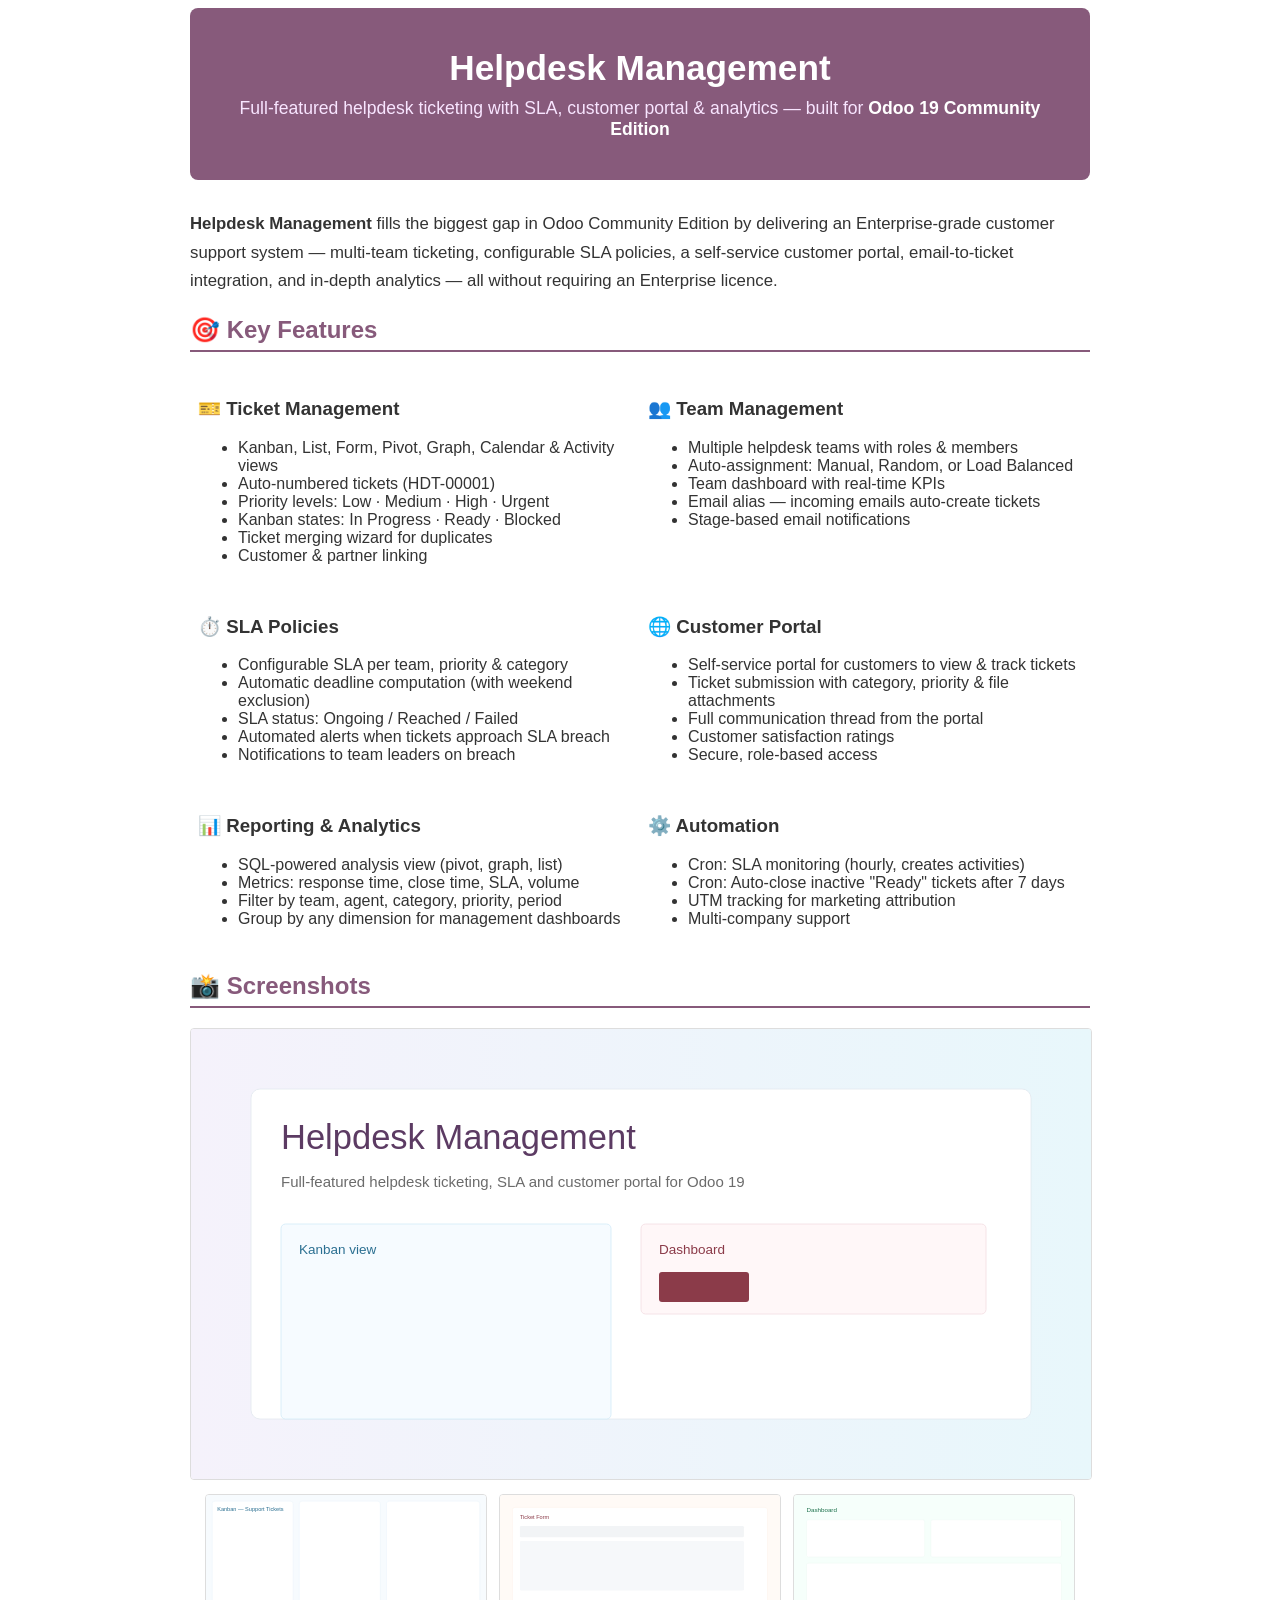
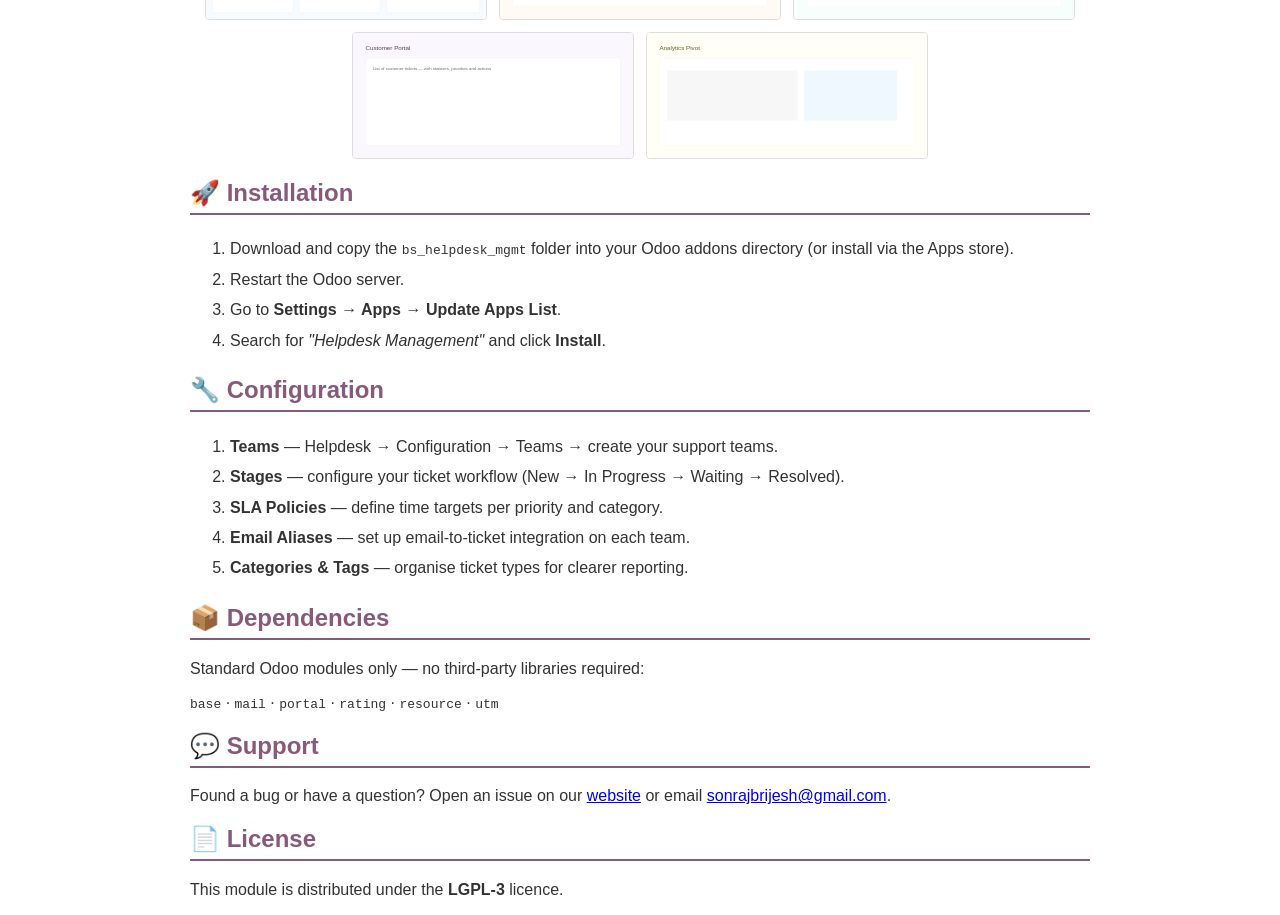
<file: bs_helpdesk_mgmt/static/description/index.html>
<!DOCTYPE html>
<html lang="en">
<head>
    <meta charset="UTF-8"/>
    <meta name="viewport" content="width=device-width, initial-scale=1.0"/>
</head>
<body>

<!-- ============================================================
     BANNER
============================================================ -->
<section style="max-width:900px; margin:0 auto; font-family:Arial,sans-serif; color:#333;">

    <div style="background:#875A7B; padding:40px; border-radius:8px; text-align:center; margin-bottom:30px;">
        <h1 style="color:#fff; font-size:2.2em; margin:0 0 10px;">Helpdesk Management</h1>
        <p style="color:#f8e5ff; font-size:1.1em; margin:0;">
            Full-featured helpdesk ticketing with SLA, customer portal &amp; analytics
            — built for <strong style="color:#fff;">Odoo 19 Community Edition</strong>
        </p>
    </div>

<!-- ============================================================
     INTRO
============================================================ -->
    <p style="font-size:1.05em; line-height:1.7;">
        <strong>Helpdesk Management</strong> fills the biggest gap in Odoo Community Edition by
        delivering an Enterprise-grade customer support system — multi-team ticketing,
        configurable SLA policies, a self-service customer portal, email-to-ticket integration,
        and in-depth analytics — all without requiring an Enterprise licence.
    </p>

<!-- ============================================================
     KEY FEATURES
============================================================ -->
    <h2 style="border-bottom:2px solid #875A7B; padding-bottom:6px; color:#875A7B;">🎯 Key Features</h2>

    <table style="width:100%; border-collapse:collapse; margin-bottom:20px;">
        <tr>
            <td style="width:50%; vertical-align:top; padding:8px;">
                <h3>🎫 Ticket Management</h3>
                <ul>
                    <li>Kanban, List, Form, Pivot, Graph, Calendar &amp; Activity views</li>
                    <li>Auto-numbered tickets (HDT-00001)</li>
                    <li>Priority levels: Low · Medium · High · Urgent</li>
                    <li>Kanban states: In Progress · Ready · Blocked</li>
                    <li>Ticket merging wizard for duplicates</li>
                    <li>Customer &amp; partner linking</li>
                </ul>
            </td>
            <td style="width:50%; vertical-align:top; padding:8px;">
                <h3>👥 Team Management</h3>
                <ul>
                    <li>Multiple helpdesk teams with roles &amp; members</li>
                    <li>Auto-assignment: Manual, Random, or Load Balanced</li>
                    <li>Team dashboard with real-time KPIs</li>
                    <li>Email alias — incoming emails auto-create tickets</li>
                    <li>Stage-based email notifications</li>
                </ul>
            </td>
        </tr>
        <tr>
            <td style="vertical-align:top; padding:8px;">
                <h3>⏱️ SLA Policies</h3>
                <ul>
                    <li>Configurable SLA per team, priority &amp; category</li>
                    <li>Automatic deadline computation (with weekend exclusion)</li>
                    <li>SLA status: Ongoing / Reached / Failed</li>
                    <li>Automated alerts when tickets approach SLA breach</li>
                    <li>Notifications to team leaders on breach</li>
                </ul>
            </td>
            <td style="vertical-align:top; padding:8px;">
                <h3>🌐 Customer Portal</h3>
                <ul>
                    <li>Self-service portal for customers to view &amp; track tickets</li>
                    <li>Ticket submission with category, priority &amp; file attachments</li>
                    <li>Full communication thread from the portal</li>
                    <li>Customer satisfaction ratings</li>
                    <li>Secure, role-based access</li>
                </ul>
            </td>
        </tr>
        <tr>
            <td style="vertical-align:top; padding:8px;">
                <h3>📊 Reporting &amp; Analytics</h3>
                <ul>
                    <li>SQL-powered analysis view (pivot, graph, list)</li>
                    <li>Metrics: response time, close time, SLA, volume</li>
                    <li>Filter by team, agent, category, priority, period</li>
                    <li>Group by any dimension for management dashboards</li>
                </ul>
            </td>
            <td style="vertical-align:top; padding:8px;">
                <h3>⚙️ Automation</h3>
                <ul>
                    <li>Cron: SLA monitoring (hourly, creates activities)</li>
                    <li>Cron: Auto-close inactive "Ready" tickets after 7 days</li>
                    <li>UTM tracking for marketing attribution</li>
                    <li>Multi-company support</li>
                </ul>
            </td>
        </tr>
    </table>

<!-- ============================================================
     SCREENSHOTS
     Add your PNG screenshots to static/description/ and uncomment
============================================================ -->
    <h2 style="border-bottom:2px solid #875A7B; padding-bottom:6px; color:#875A7B;">📸 Screenshots</h2>
    <div style="text-align:center; margin-bottom:20px;">
        <img src="cover.svg"  style="max-width:100%; border:1px solid #ddd; border-radius:4px; margin-bottom:10px;" alt="Cover Image"/>
        <div style="display:flex; gap:12px; flex-wrap:wrap; justify-content:center;">
            <img src="screenshot_kanban.svg"  style="width:280px; border:1px solid #ddd; border-radius:4px;" alt="Kanban Board"/>
            <img src="screenshot_form.svg"    style="width:280px; border:1px solid #ddd; border-radius:4px;" alt="Ticket Form"/>
            <img src="screenshot_dashboard.svg" style="width:280px; border:1px solid #ddd; border-radius:4px;" alt="Dashboard"/>
            <img src="screenshot_portal.svg"  style="width:280px; border:1px solid #ddd; border-radius:4px;" alt="Customer Portal"/>
            <img src="screenshot_pivot.svg"   style="width:280px; border:1px solid #ddd; border-radius:4px;" alt="Analytics Pivot"/>
        </div>
    </div>

<!-- ============================================================
     INSTALLATION
============================================================ -->
    <h2 style="border-bottom:2px solid #875A7B; padding-bottom:6px; color:#875A7B;">🚀 Installation</h2>
    <ol style="line-height:1.9;">
        <li>Download and copy the <code>bs_helpdesk_mgmt</code> folder into your Odoo addons directory (or install via the Apps store).</li>
        <li>Restart the Odoo server.</li>
        <li>Go to <strong>Settings → Apps → Update Apps List</strong>.</li>
        <li>Search for <em>"Helpdesk Management"</em> and click <strong>Install</strong>.</li>
    </ol>

<!-- ============================================================
     CONFIGURATION
============================================================ -->
    <h2 style="border-bottom:2px solid #875A7B; padding-bottom:6px; color:#875A7B;">🔧 Configuration</h2>
    <ol style="line-height:1.9;">
        <li><strong>Teams</strong> — Helpdesk → Configuration → Teams → create your support teams.</li>
        <li><strong>Stages</strong> — configure your ticket workflow (New → In Progress → Waiting → Resolved).</li>
        <li><strong>SLA Policies</strong> — define time targets per priority and category.</li>
        <li><strong>Email Aliases</strong> — set up email-to-ticket integration on each team.</li>
        <li><strong>Categories &amp; Tags</strong> — organise ticket types for clearer reporting.</li>
    </ol>

<!-- ============================================================
     DEPENDENCIES
============================================================ -->
    <h2 style="border-bottom:2px solid #875A7B; padding-bottom:6px; color:#875A7B;">📦 Dependencies</h2>
    <p>Standard Odoo modules only — no third-party libraries required:</p>
    <p><code>base</code> · <code>mail</code> · <code>portal</code> · <code>rating</code> · <code>resource</code> · <code>utm</code></p>

<!-- ============================================================
     SUPPORT
============================================================ -->
    <h2 style="border-bottom:2px solid #875A7B; padding-bottom:6px; color:#875A7B;">💬 Support</h2>
    <p>
        Found a bug or have a question? Open an issue on our
        <a href="https://sonrajbrijesh.com">website</a> or email
        <a href="mailto:sonrajbrijesh@gmail.com">sonrajbrijesh@gmail.com</a>.
        <!-- TODO: replace with your real support link/email -->
    </p>

<!-- ============================================================
     LICENSE
============================================================ -->
    <h2 style="border-bottom:2px solid #875A7B; padding-bottom:6px; color:#875A7B;">📄 License</h2>
    <p>This module is distributed under the <strong>LGPL-3</strong> licence.</p>

</section>
</body>
</html>
</file>
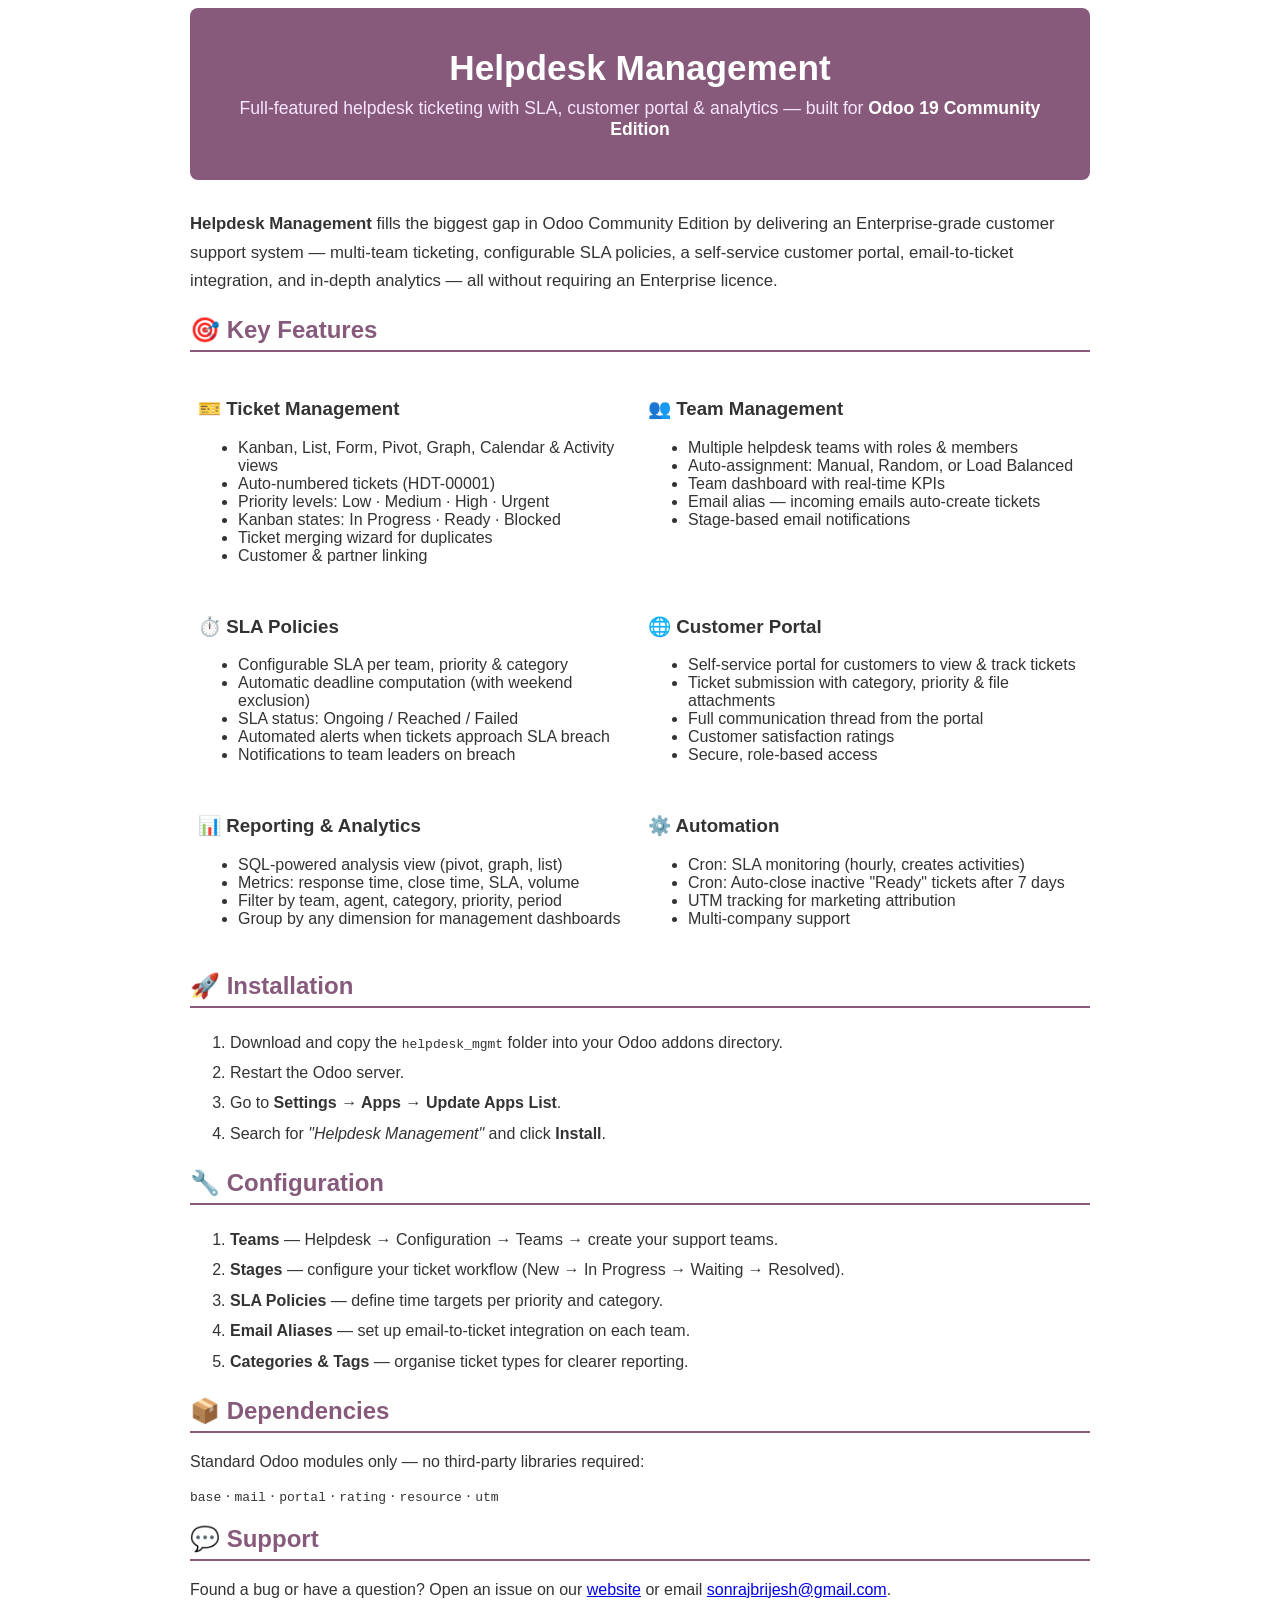
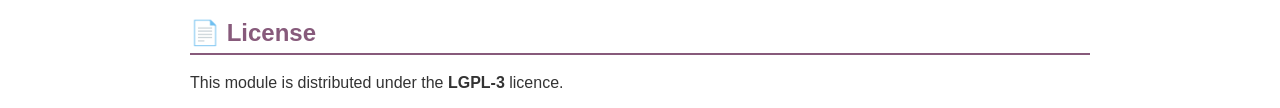
<file: helpdesk_mgmt/static/description/index.html>
<!DOCTYPE html>
<html lang="en">
<head>
    <meta charset="UTF-8"/>
    <meta name="viewport" content="width=device-width, initial-scale=1.0"/>
</head>
<body>

<!-- ============================================================
     BANNER
============================================================ -->
<section style="max-width:900px; margin:0 auto; font-family:Arial,sans-serif; color:#333;">

    <div style="background:#875A7B; padding:40px; border-radius:8px; text-align:center; margin-bottom:30px;">
        <h1 style="color:#fff; font-size:2.2em; margin:0 0 10px;">Helpdesk Management</h1>
        <p style="color:#f8e5ff; font-size:1.1em; margin:0;">
            Full-featured helpdesk ticketing with SLA, customer portal &amp; analytics
            — built for <strong style="color:#fff;">Odoo 19 Community Edition</strong>
        </p>
    </div>

<!-- ============================================================
     INTRO
============================================================ -->
    <p style="font-size:1.05em; line-height:1.7;">
        <strong>Helpdesk Management</strong> fills the biggest gap in Odoo Community Edition by
        delivering an Enterprise-grade customer support system — multi-team ticketing,
        configurable SLA policies, a self-service customer portal, email-to-ticket integration,
        and in-depth analytics — all without requiring an Enterprise licence.
    </p>

<!-- ============================================================
     KEY FEATURES
============================================================ -->
    <h2 style="border-bottom:2px solid #875A7B; padding-bottom:6px; color:#875A7B;">🎯 Key Features</h2>

    <table style="width:100%; border-collapse:collapse; margin-bottom:20px;">
        <tr>
            <td style="width:50%; vertical-align:top; padding:8px;">
                <h3>🎫 Ticket Management</h3>
                <ul>
                    <li>Kanban, List, Form, Pivot, Graph, Calendar &amp; Activity views</li>
                    <li>Auto-numbered tickets (HDT-00001)</li>
                    <li>Priority levels: Low · Medium · High · Urgent</li>
                    <li>Kanban states: In Progress · Ready · Blocked</li>
                    <li>Ticket merging wizard for duplicates</li>
                    <li>Customer &amp; partner linking</li>
                </ul>
            </td>
            <td style="width:50%; vertical-align:top; padding:8px;">
                <h3>👥 Team Management</h3>
                <ul>
                    <li>Multiple helpdesk teams with roles &amp; members</li>
                    <li>Auto-assignment: Manual, Random, or Load Balanced</li>
                    <li>Team dashboard with real-time KPIs</li>
                    <li>Email alias — incoming emails auto-create tickets</li>
                    <li>Stage-based email notifications</li>
                </ul>
            </td>
        </tr>
        <tr>
            <td style="vertical-align:top; padding:8px;">
                <h3>⏱️ SLA Policies</h3>
                <ul>
                    <li>Configurable SLA per team, priority &amp; category</li>
                    <li>Automatic deadline computation (with weekend exclusion)</li>
                    <li>SLA status: Ongoing / Reached / Failed</li>
                    <li>Automated alerts when tickets approach SLA breach</li>
                    <li>Notifications to team leaders on breach</li>
                </ul>
            </td>
            <td style="vertical-align:top; padding:8px;">
                <h3>🌐 Customer Portal</h3>
                <ul>
                    <li>Self-service portal for customers to view &amp; track tickets</li>
                    <li>Ticket submission with category, priority &amp; file attachments</li>
                    <li>Full communication thread from the portal</li>
                    <li>Customer satisfaction ratings</li>
                    <li>Secure, role-based access</li>
                </ul>
            </td>
        </tr>
        <tr>
            <td style="vertical-align:top; padding:8px;">
                <h3>📊 Reporting &amp; Analytics</h3>
                <ul>
                    <li>SQL-powered analysis view (pivot, graph, list)</li>
                    <li>Metrics: response time, close time, SLA, volume</li>
                    <li>Filter by team, agent, category, priority, period</li>
                    <li>Group by any dimension for management dashboards</li>
                </ul>
            </td>
            <td style="vertical-align:top; padding:8px;">
                <h3>⚙️ Automation</h3>
                <ul>
                    <li>Cron: SLA monitoring (hourly, creates activities)</li>
                    <li>Cron: Auto-close inactive "Ready" tickets after 7 days</li>
                    <li>UTM tracking for marketing attribution</li>
                    <li>Multi-company support</li>
                </ul>
            </td>
        </tr>
    </table>

<!-- ============================================================
     SCREENSHOTS
     Add your PNG screenshots to static/description/ and uncomment
============================================================ -->
    <!--
    <h2 style="border-bottom:2px solid #875A7B; padding-bottom:6px; color:#875A7B;">📸 Screenshots</h2>
    <div style="text-align:center; margin-bottom:20px;">
        <img src="screenshot_kanban.png"  style="max-width:100%; border:1px solid #ddd; border-radius:4px; margin-bottom:10px;" alt="Kanban Board"/>
        <img src="screenshot_form.png"    style="max-width:100%; border:1px solid #ddd; border-radius:4px; margin-bottom:10px;" alt="Ticket Form"/>
        <img src="screenshot_dashboard.png" style="max-width:100%; border:1px solid #ddd; border-radius:4px; margin-bottom:10px;" alt="Dashboard"/>
        <img src="screenshot_portal.png"  style="max-width:100%; border:1px solid #ddd; border-radius:4px; margin-bottom:10px;" alt="Customer Portal"/>
        <img src="screenshot_pivot.png"   style="max-width:100%; border:1px solid #ddd; border-radius:4px; margin-bottom:10px;" alt="Analytics Pivot"/>
    </div>
    -->

<!-- ============================================================
     INSTALLATION
============================================================ -->
    <h2 style="border-bottom:2px solid #875A7B; padding-bottom:6px; color:#875A7B;">🚀 Installation</h2>
    <ol style="line-height:1.9;">
        <li>Download and copy the <code>helpdesk_mgmt</code> folder into your Odoo addons directory.</li>
        <li>Restart the Odoo server.</li>
        <li>Go to <strong>Settings → Apps → Update Apps List</strong>.</li>
        <li>Search for <em>"Helpdesk Management"</em> and click <strong>Install</strong>.</li>
    </ol>

<!-- ============================================================
     CONFIGURATION
============================================================ -->
    <h2 style="border-bottom:2px solid #875A7B; padding-bottom:6px; color:#875A7B;">🔧 Configuration</h2>
    <ol style="line-height:1.9;">
        <li><strong>Teams</strong> — Helpdesk → Configuration → Teams → create your support teams.</li>
        <li><strong>Stages</strong> — configure your ticket workflow (New → In Progress → Waiting → Resolved).</li>
        <li><strong>SLA Policies</strong> — define time targets per priority and category.</li>
        <li><strong>Email Aliases</strong> — set up email-to-ticket integration on each team.</li>
        <li><strong>Categories &amp; Tags</strong> — organise ticket types for clearer reporting.</li>
    </ol>

<!-- ============================================================
     DEPENDENCIES
============================================================ -->
    <h2 style="border-bottom:2px solid #875A7B; padding-bottom:6px; color:#875A7B;">📦 Dependencies</h2>
    <p>Standard Odoo modules only — no third-party libraries required:</p>
    <p><code>base</code> · <code>mail</code> · <code>portal</code> · <code>rating</code> · <code>resource</code> · <code>utm</code></p>

<!-- ============================================================
     SUPPORT
============================================================ -->
    <h2 style="border-bottom:2px solid #875A7B; padding-bottom:6px; color:#875A7B;">💬 Support</h2>
    <p>
        Found a bug or have a question? Open an issue on our
        <a href="https://sonrajbrijesh.com">website</a> or email
        <a href="mailto:sonrajbrijesh@gmail.com">sonrajbrijesh@gmail.com</a>.
        <!-- TODO: replace with your real support link/email -->
    </p>

<!-- ============================================================
     LICENSE
============================================================ -->
    <h2 style="border-bottom:2px solid #875A7B; padding-bottom:6px; color:#875A7B;">📄 License</h2>
    <p>This module is distributed under the <strong>LGPL-3</strong> licence.</p>

</section>
</body>
</html>
</file>
